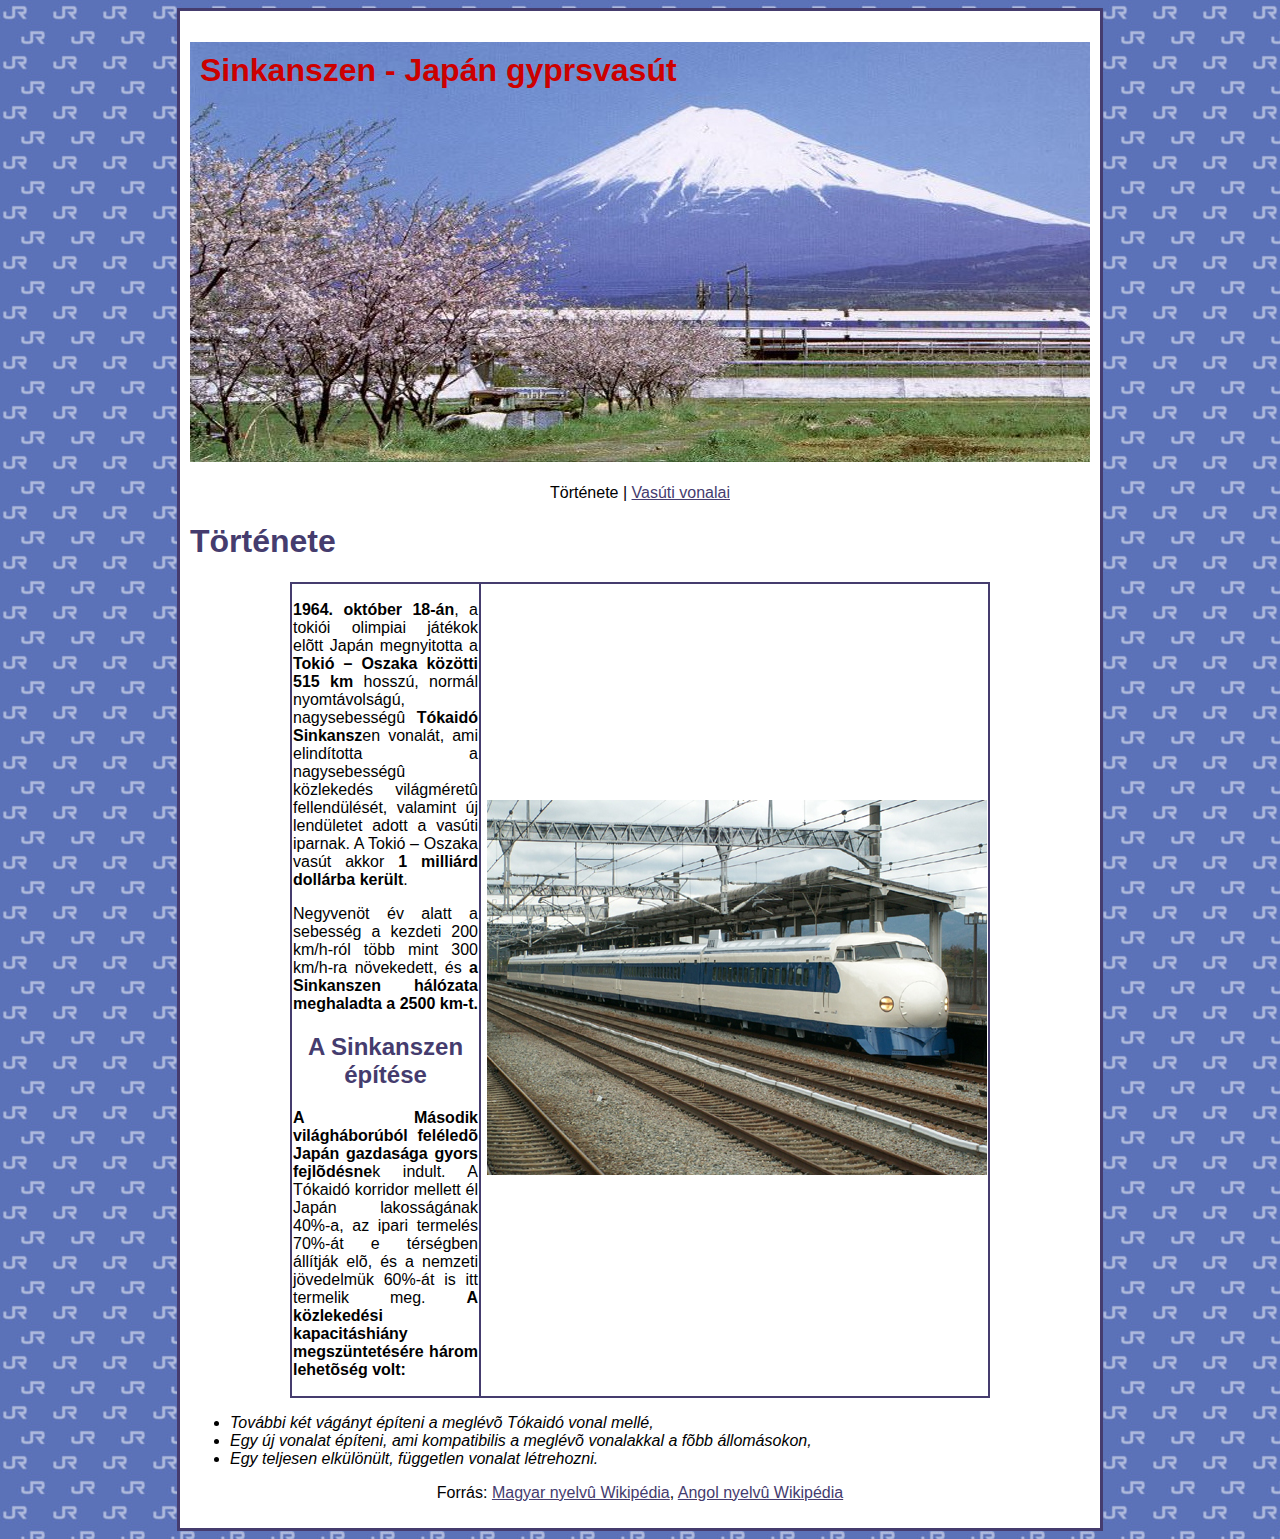
<file: web/2024_Sinkanszen/index.html>
<!DOCTYPE html>
<html lang="en">

<head>
	<meta charset="UTF-8">
	<meta name="viewport" content="width=device-width, initial-scale=1.0">
	<title>Sinkanszen - Kezdőlap</title>
	<link rel="stylesheet" href="stylce.css">
</head>

<body>
	<div id="tartalom">
		<header>
			<h1 id="fejlec_text">Sinkanszen - Japán gyprsvasút</h1>
		</header>
		<nav>
			<p id="nav_p">Története | <a href="vonal.html">Vasúti vonalai</a></p>
		</nav>
		<td><h1>Története</h1>
		<table>
			<tr>
				<td>

				<p><b>1964. október 18-án</b>, a tokiói olimpiai játékok elõtt Japán megnyitotta a <b>Tokió – Oszaka közötti 515 km</b> hosszú, normál nyomtávolságú, nagysebességû <b>Tókaidó Sinkansz</b>en vonalát, ami elindította a nagysebességû közlekedés világméretû fellendülését, valamint új lendületet adott a vasúti iparnak. A Tokió – Oszaka vasút akkor <b>1 milliárd dollárba került</b>.</p>

				<p>Negyvenöt év alatt a sebesség a kezdeti 200 km/h-ról több mint 300 km/h-ra növekedett, és <b>a Sinkanszen hálózata meghaladta a 2500 km-t.</b></p>

				<h2>A Sinkanszen építése</h2>

				<p><b>A Második világháborúból feléledõ Japán gazdasága gyors fejlõdésne</b>k indult. A Tókaidó korridor mellett él Japán lakosságának 40%-a, az ipari termelés 70%-át e térségben állítják elõ, és a nemzeti jövedelmük 60%-át is itt termelik meg. <b>A közlekedési kapacitáshiány megszüntetésére három lehetõség volt:</b></p>
		</td>
		<td>
			<img id="kep" src="sinkanszen0.jpg" alt="sinkanszen0">
		</td>
			</tr>
		</table>

		<ul>
			<li><i>További két vágányt építeni a meglévõ Tókaidó vonal mellé,</i></li>
			<li><i>Egy új vonalat építeni, ami kompatibilis a meglévõ vonalakkal a fõbb állomásokon,</i></li>
			<li><i>Egy teljesen elkülönült, független vonalat létrehozni.</i></li>
		</ul>

		<footer>
			<p id="forras">Forrás: <a target="_blank" href="https://hu.wikipedia.org/wiki/Sinkanszen">Magyar nyelvû
					Wikipédia</a>, <a target="_blank" href="https://en.wikipedia.org/wiki/Shinkansen">Angol nyelvû Wikipédia</a>
			</p>
		</footer>
	</div>
</body>

</html>
</file>
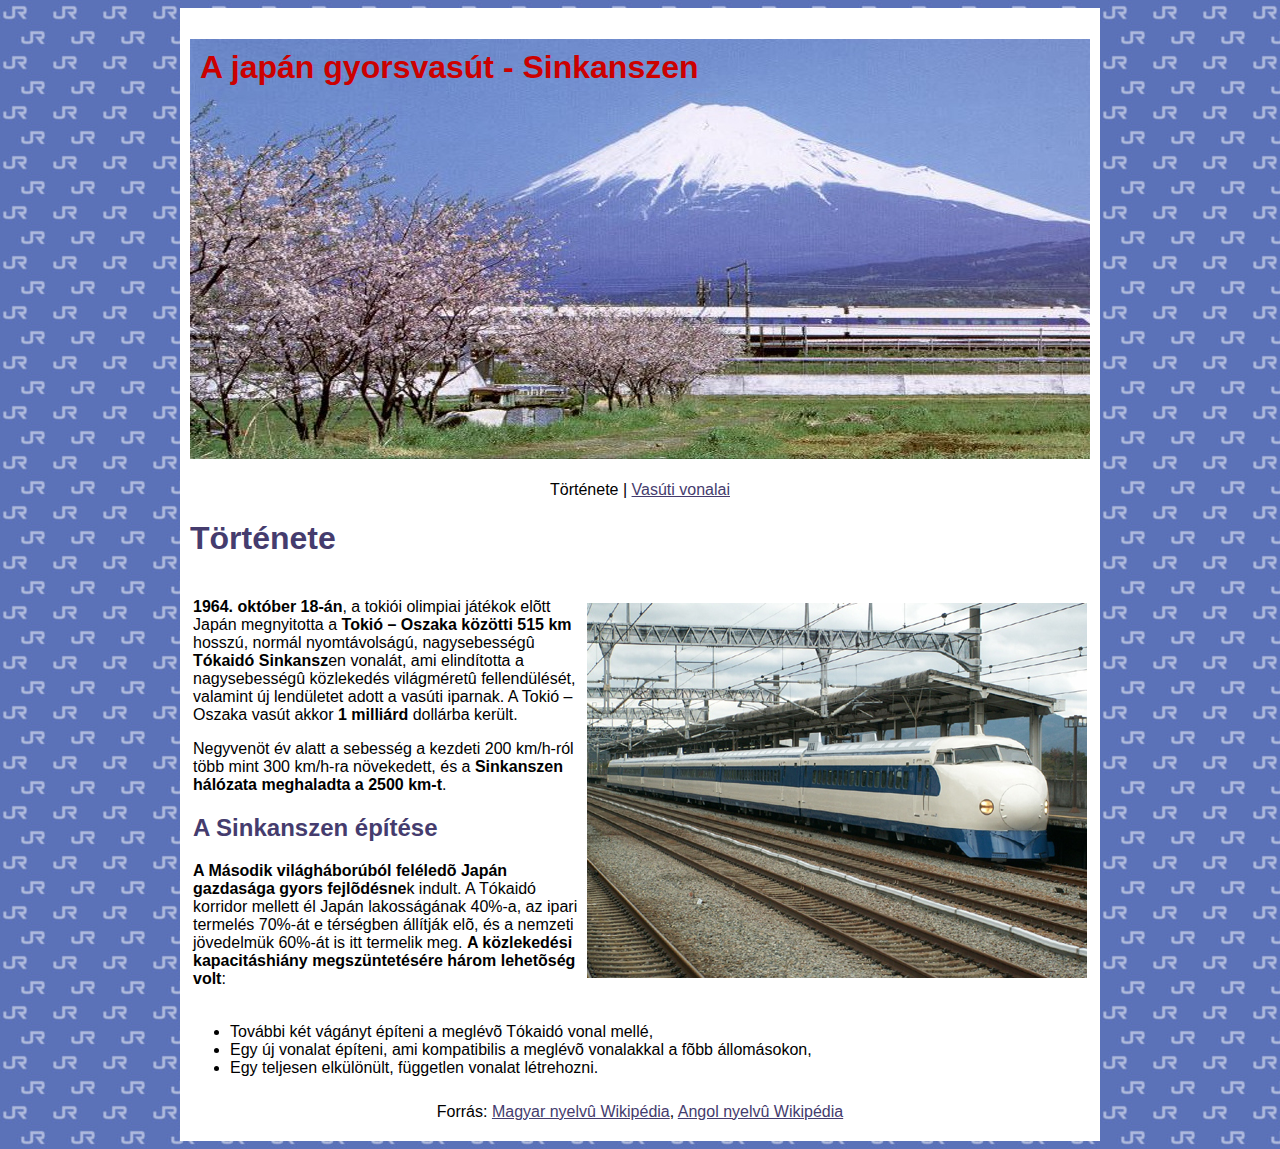
<file: web/Megoldások/2024_Sinkanszen/index.html>
<!DOCTYPE html>
<html lang="en">
<head>
	<meta charset="UTF-8">
	<meta name="viewport" content="width=device-width, initial-scale=1.0">
	<title>Document</title>
	<link rel="stylesheet" href="style.css">
</head>
<body>
	<div id="keret">
		<header>
			<h1 id="cim">A japán gyorsvasút - Sinkanszen </h1>
		</header>
		<nav>
			<p>Története | <a href="vonal.html">Vasúti vonalai</a></p>
		</nav>
		<div>
			<h1>Története</h1>
			<table>
				<tr>
					<td>
						<p><strong>1964. október 18-án</strong>, a tokiói olimpiai játékok elõtt Japán megnyitotta a <strong>Tokió – Oszaka közötti 515 km</strong> hosszú, normál nyomtávolságú, nagysebességû <strong>Tókaidó Sinkansz</strong>en vonalát, ami elindította a nagysebességû közlekedés világméretû fellendülését, valamint új lendületet adott a vasúti iparnak. A Tokió – Oszaka vasút akkor <strong>1 milliárd</strong> dollárba került.</p>
						<p>Negyvenöt év alatt a sebesség a kezdeti 200 km/h-ról több mint 300 km/h-ra növekedett, és a <strong>Sinkanszen hálózata meghaladta a 2500 km-t</strong>.</p>

						<h2>A Sinkanszen építése</h2>

						<p><strong>A Második világháborúból feléledõ Japán gazdasága gyors fejlõdésne</strong>k indult. A Tókaidó korridor mellett él Japán lakosságának 40%-a, az ipari termelés 70%-át e térségben állítják elõ, és a nemzeti jövedelmük 60%-át is itt termelik meg. <strong>A közlekedési kapacitáshiány megszüntetésére három lehetõség volt</strong>:</p>
					</td>
					<td>
						<img src="sinkanszen0.jpg" alt="sinkanszen0">
					</td>
				</tr>
			</table>

			<ul>
			<li>További két vágányt építeni a meglévõ Tókaidó vonal mellé,</li>
			<li>Egy új vonalat építeni, ami kompatibilis a meglévõ vonalakkal a fõbb állomásokon,</li>
			<li>Egy teljesen elkülönült, független vonalat létrehozni.</li>
			</ul>
		</div>
		<footer>
			Forrás: <a target="_blank" href="https://hu.wikipedia.org/wiki/Sinkanszen">Magyar nyelvû Wikipédia</a>, <a target="_blank" href="https://en.wikipedia.org/wiki/Shinkansen ">Angol nyelvû Wikipédia</a>
		</footer>
	</div>
</body>
</html>
</file>
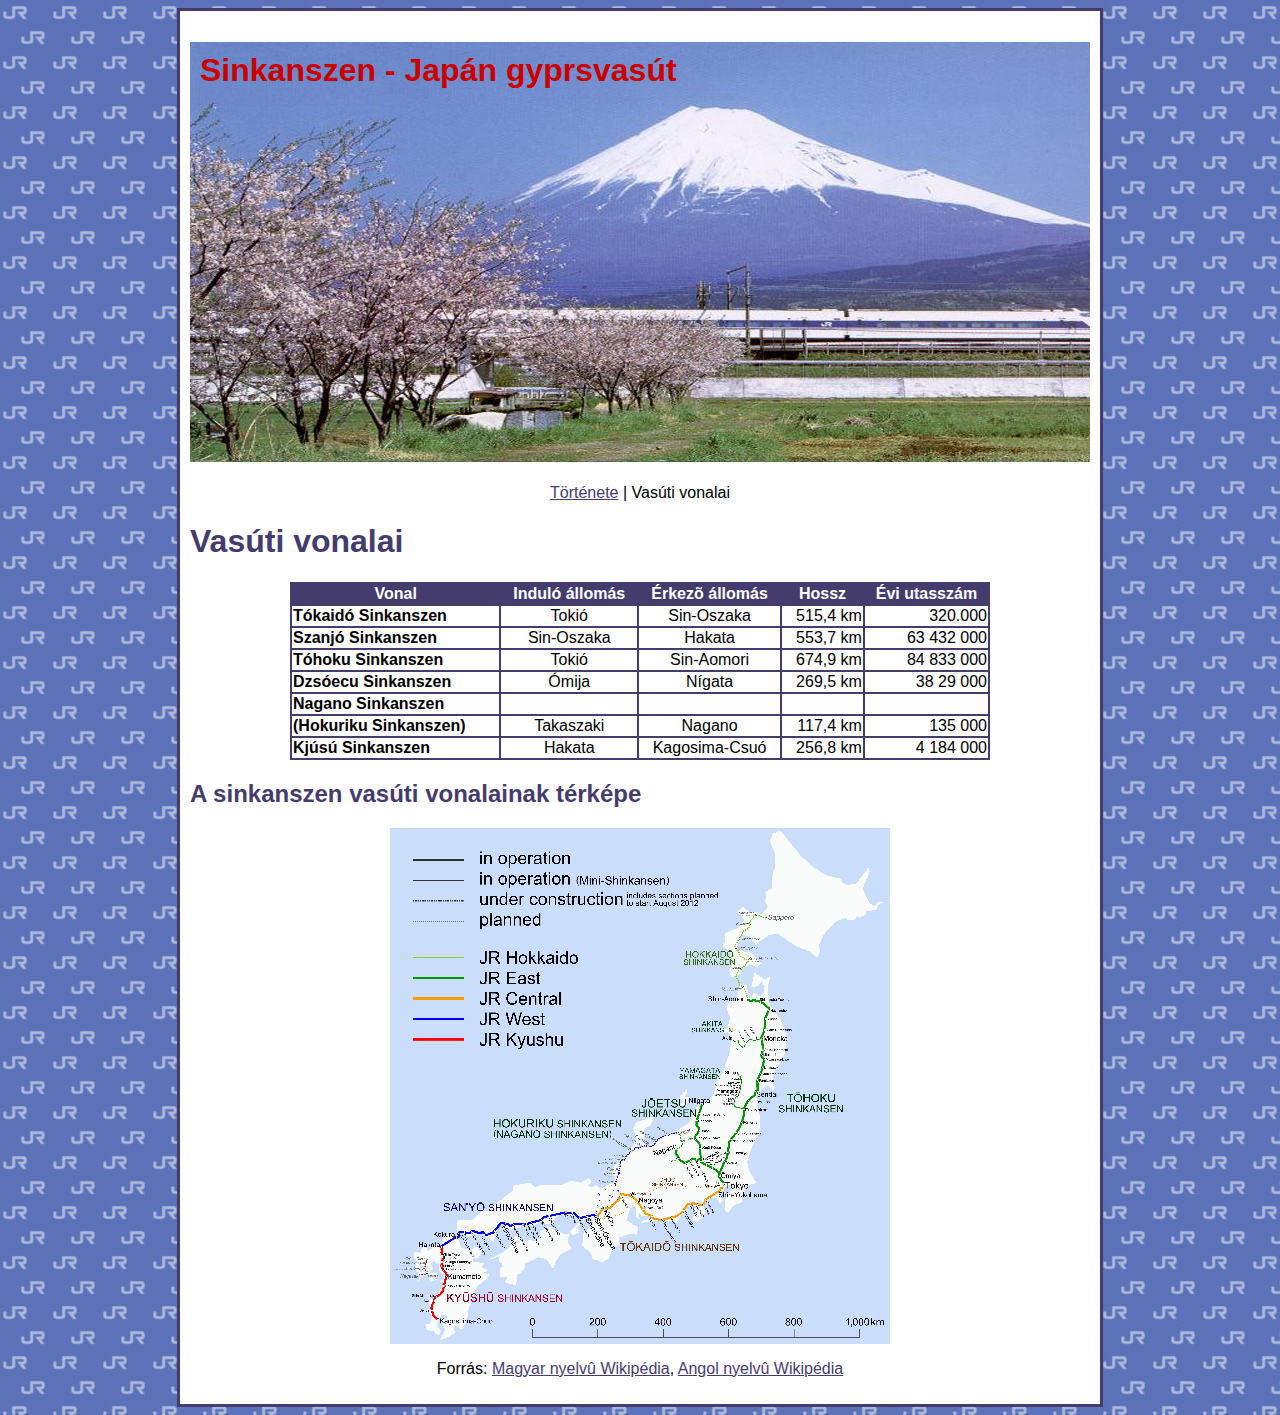
<file: web/2024_Sinkanszen/vonal.html>
<!DOCTYPE html>
<html lang="en">

<head>
	<meta charset="UTF-8">
	<meta name="viewport" content="width=device-width, initial-scale=1.0">
	<title>Sinkanszen - Kezdőlap</title>
	<link rel="stylesheet" href="stylce.css">
</head>

<body>
	<div id="tartalom">
		<header>
			<h1 id="fejlec_text">Sinkanszen - Japán gyprsvasút</h1>
		</header>
		<nav>
			<p id="nav_p"><a href="index.html">Története</a> | Vasúti vonalai</p>
		</nav>
		<h1>Vasúti vonalai</h1>

		<table>
			<thead>
				<tr>
					<th>Vonal</th>
					<th>Induló állomás</th>
					<th>Érkezõ állomás</th>
					<th>Hossz</th>
					<th>Évi utasszám</th>
				</tr>
			</thead>
			<tbody>
				<tr>
					<th>Tókaidó Sinkanszen</th>
					<td>Tokió</td>
					<td>Sin-Oszaka</td>
					<td class="jobb">515,4 km</td>
					<td class="jobb">320.000</td>
				</tr>
				<tr>
					<th>Szanjó Sinkanszen</th>
					<td>Sin-Oszaka</td>
					<td>Hakata</td>
					<td class="jobb">553,7 km</td>
					<td class="jobb">63 432 000</td>
				</tr>
				<tr>
					<th>Tóhoku Sinkanszen</th>
					<td>Tokió</td>
					<td>Sin-Aomori</td>
					<td class="jobb">674,9 km</td>
					<td class="jobb">84 833 000</td>
				</tr>
				<tr>
					<th>Dzsóecu Sinkanszen</th>
					<td>Ómija</td>
					<td>Nígata</td>
					<td class="jobb">269,5 km</td>
					<td class="jobb">38 29 000</td>
				</tr>
				<tr>
					<th>Nagano Sinkanszen</th>
					<td></td>
					<td></td>
					<td class="jobb"></td>
					<td class="jobb"></td>
				</tr>
			</tbody>
			<tr>
				<th>(Hokuriku Sinkanszen)</th>
				<td>Takaszaki</td>
				<td>Nagano</td>
				<td class="jobb">117,4 km</td>
				<td class="jobb">135 000</td>
			</tr>
			<tr>
				<th>Kjúsú Sinkanszen</th>
				<td>Hakata</td>
				<td>Kagosima-Csuó</td>
				<td class="jobb">256,8 km</td>
				<td class="jobb">4 184 000</td>
			</tr>
		</table>

		<h2>A sinkanszen vasúti vonalainak térképe</h2>

		<a target="_blank" href="terkep_nagy.png"><img id="ter_kep" src="terkep_kicsi.png" alt="terkep_kicsi"></a>

		<footer>
			<p id="forras">Forrás: <a target="_blank" href="https://hu.wikipedia.org/wiki/Sinkanszen">Magyar nyelvû
					Wikipédia</a>, <a target="_blank" href="https://en.wikipedia.org/wiki/Shinkansen">Angol nyelvû Wikipédia</a>
			</p>
		</footer>
	</div>
</body>

</html>
</file>
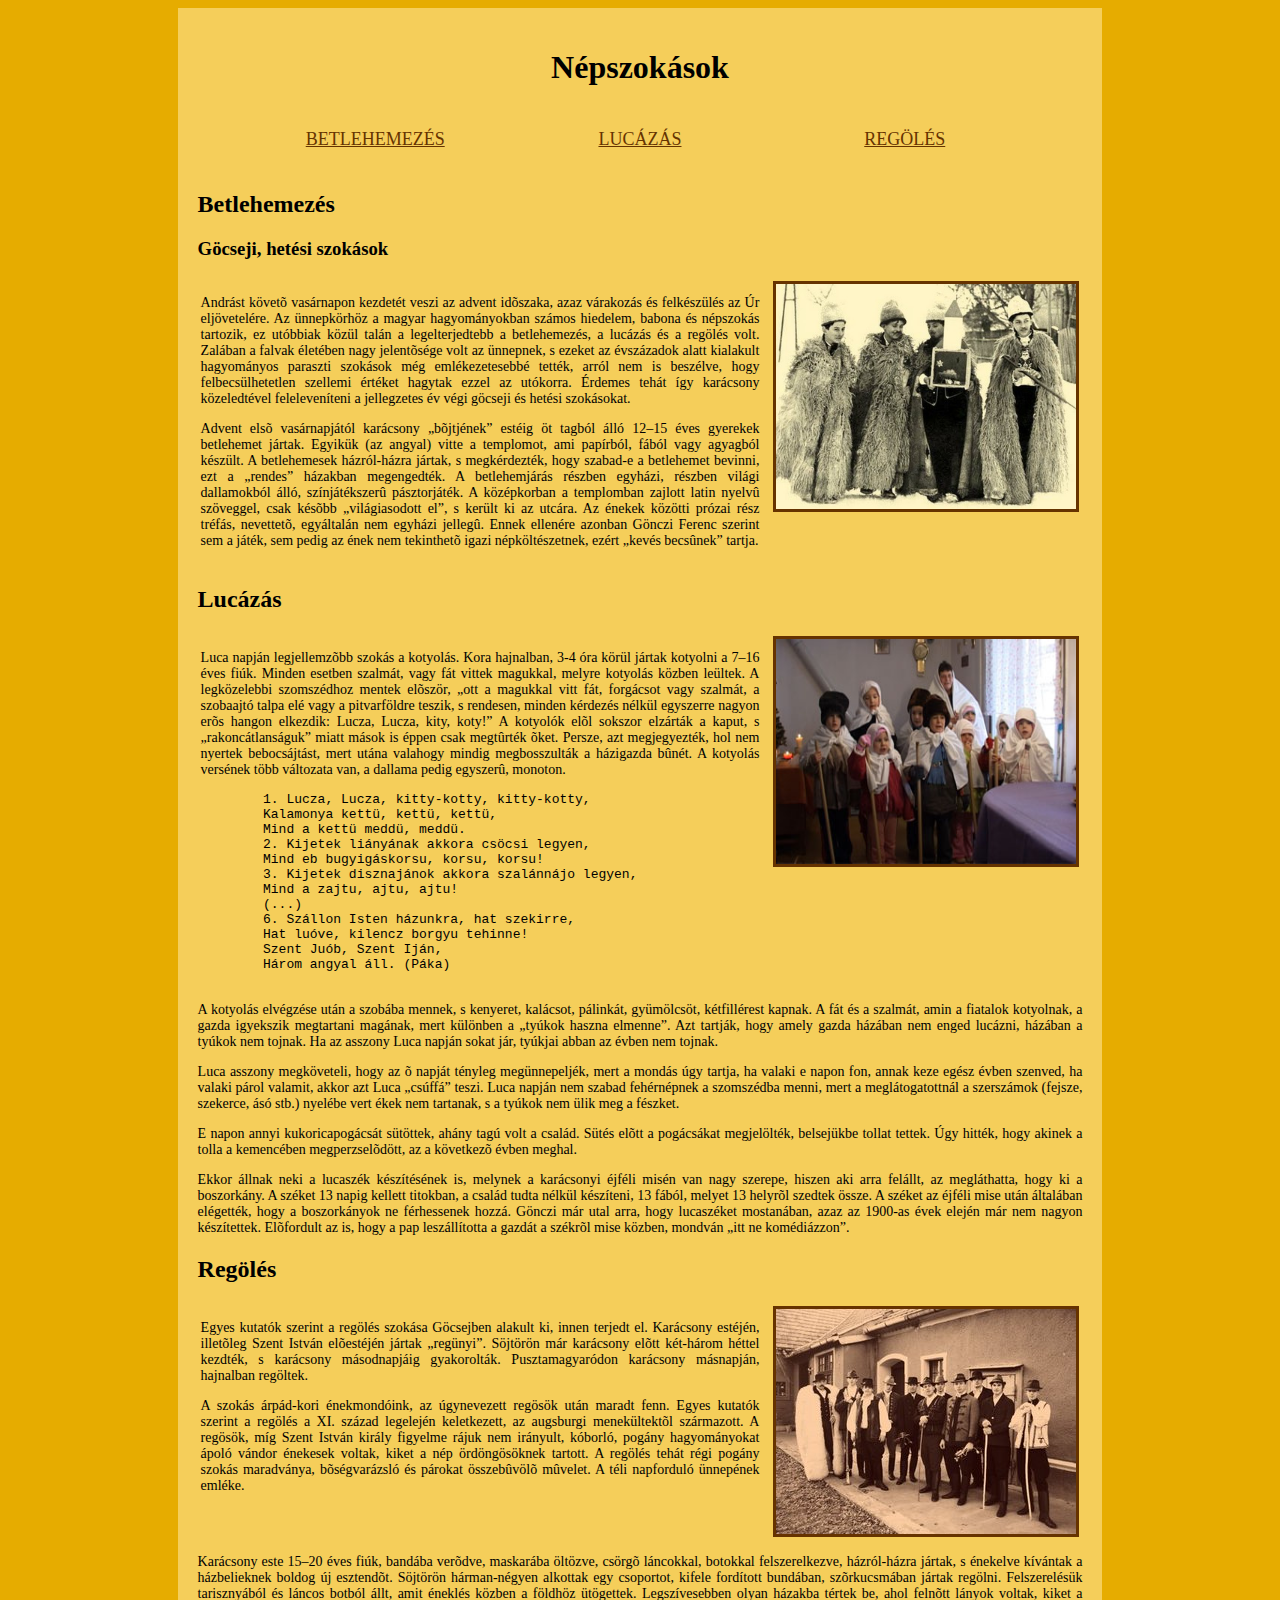
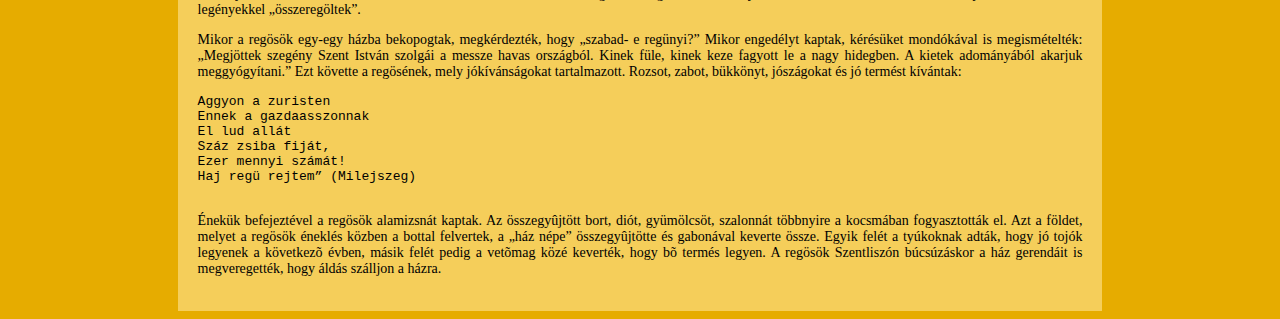
<file: web/Megoldások/2022_osi_magyar_nephagyomanyok/szokasok.html>
<!DOCTYPE html>
<html lang="hu">
<head>
	<meta charset="UTF-8">
	<meta name="viewport" content="width=device-width, initial-scale=1.0">
	<title>Népszokások</title>
	<link rel="stylesheet" href="hagyomanyok.css">
</head>
<body>
	<div id="tartalom">
		<h1>Népszokások</h1>
		<br>
		<table id="tablazat">
			<tr>
				<td>
					<a href="#BETLEHEMEZÉS">BETLEHEMEZÉS</a>
				</td>
				<td>
					<a href="#Lucázás">LUCÁZÁS</a>
				</td>
				<td>
					<a href="#Regölés">REGÖLÉS</a>
				</td>
			</tr>
		</table>
		<br>
		<h2 id="BETLEHEMEZÉS">Betlehemezés</h2>
		<h3>Göcseji, hetési szokások</h3>
		<table>
			<tr>
				<td>
					<p>Andrást követõ vasárnapon kezdetét veszi az advent idõszaka, azaz várakozás és felkészülés az Úr eljövetelére. Az ünnepkörhöz a magyar hagyományokban számos hiedelem, babona és népszokás tartozik, ez utóbbiak közül talán a legelterjedtebb a betlehemezés, a lucázás és a regölés volt. Zalában a falvak életében nagy jelentõsége volt az ünnepnek, s ezeket az évszázadok alatt kialakult hagyományos paraszti szokások még emlékezetesebbé tették, arról nem is beszélve, hogy felbecsülhetetlen szellemi értéket hagytak ezzel az utókorra. Érdemes tehát így karácsony közeledtével feleleveníteni a jellegzetes év végi göcseji és hetési szokásokat.</p>

					<p>Advent elsõ vasárnapjától karácsony „bõjtjének” estéig öt tagból álló 12–15 éves gyerekek betlehemet jártak. Egyikük (az angyal) vitte a templomot, ami papírból, fából vagy agyagból készült. A betlehemesek házról-házra jártak, s megkérdezték, hogy szabad-e a betlehemet bevinni, ezt a „rendes” házakban megengedték. A betlehemjárás részben egyházi, részben világi dallamokból álló, színjátékszerû pásztorjáték. A középkorban a templomban zajlott latin nyelvû szöveggel, csak késõbb „világiasodott el”, s került ki az utcára. Az énekek közötti prózai rész tréfás, nevettetõ, egyáltalán nem egyházi jellegû. Ennek ellenére azonban Gönczi Ferenc szerint sem a játék, sem pedig az ének nem tekinthetõ igazi népköltészetnek, ezért „kevés becsûnek” tartja.</p>
				</td>
				<td>
					<a target="_blank" href="betlehemezes.jpg"><img src="betlehemezes.jpg" alt="betlehemezes"></a>
				</td>
			</tr>
		</table>

	<h2 id="Lucázás">Lucázás</h2>
	<table>
		<tr>
			<td><p>Luca napján legjellemzõbb szokás a kotyolás. Kora hajnalban, 3-4 óra körül jártak kotyolni a 7–16 éves fiúk. Minden esetben szalmát, vagy fát vittek magukkal, melyre kotyolás közben leültek. A legközelebbi szomszédhoz mentek elõször, „ott a magukkal vitt fát, forgácsot vagy szalmát, a szobaajtó talpa elé vagy a pitvarföldre teszik, s rendesen, minden kérdezés nélkül egyszerre nagyon erõs hangon elkezdik: Lucza, Lucza, kity, koty!” A kotyolók elõl sokszor elzárták a kaput, s „rakoncátlanságuk” miatt mások is éppen csak megtûrték õket. Persze, azt megjegyezték, hol nem nyertek bebocsájtást, mert utána valahogy mindig megbosszulták a házigazda bûnét.
				A kotyolás versének több változata van, a dallama pedig egyszerû, monoton. </p>
<pre>
	1. Lucza, Lucza, kitty-kotty, kitty-kotty,
	Kalamonya kettü, kettü, kettü,
	Mind a kettü meddü, meddü.
	2. Kijetek liányának akkora csöcsi legyen,
	Mind eb bugyigáskorsu, korsu, korsu!
	3. Kijetek disznajánok akkora szalánnájo legyen,
	Mind a zajtu, ajtu, ajtu!
	(...)
	6. Szállon Isten házunkra, hat szekirre,
	Hat luóve, kilencz borgyu tehinne!
	Szent Juób, Szent Iján,
	Három angyal áll. (Páka)
</pre></td>
		<td>
			<a href="lucazas.jpg"><img src="lucazas.jpg" alt="lucazas"></a>
		</td>
		</tr>
	</table>

	<p>A kotyolás elvégzése után a szobába mennek, s kenyeret, kalácsot, pálinkát, gyümölcsöt, kétfillérest kapnak. A fát és a szalmát, amin a fiatalok kotyolnak, a gazda igyekszik megtartani magának, mert különben a „tyúkok haszna elmenne”. Azt tartják, hogy amely gazda házában nem enged lucázni, házában a tyúkok nem tojnak. Ha az asszony Luca napján sokat jár, tyúkjai abban az évben nem tojnak.</p>
	<p>Luca asszony megköveteli, hogy az õ napját tényleg megünnepeljék, mert a mondás úgy tartja, ha valaki e napon fon, annak keze egész évben szenved, ha valaki párol valamit, akkor azt Luca „csúffá” teszi.
		Luca napján nem szabad fehérnépnek a szomszédba menni, mert a meglátogatottnál a szerszámok (fejsze, szekerce, ásó stb.) nyelébe vert ékek nem tartanak, s a tyúkok nem ülik meg a fészket.</p>
	<p>E napon annyi kukoricapogácsát sütöttek, ahány tagú volt a család. Sütés elõtt a pogácsákat megjelölték, belsejükbe tollat tettek. Úgy hitték, hogy akinek a tolla a kemencében megperzselõdött, az a következõ évben meghal.</p>
	<p>Ekkor állnak neki a lucaszék készítésének is, melynek a karácsonyi éjféli misén van nagy szerepe, hiszen aki arra felállt, az megláthatta, hogy ki a boszorkány. A széket 13 napig kellett titokban, a család tudta nélkül készíteni, 13 fából, melyet 13 helyrõl szedtek össze. A széket az éjféli mise után általában elégették, hogy a boszorkányok ne férhessenek hozzá. Gönczi már utal arra, hogy lucaszéket mostanában, azaz az 1900-as évek elején már nem nagyon készítettek. Elõfordult az is, hogy a pap leszállította a gazdát a székrõl mise közben, mondván „itt ne komédiázzon”.</p>

	<h2 id="Regölés">Regölés</h2>
	<table>
		<tr>
			<td><p>Egyes kutatók szerint a regölés szokása Göcsejben alakult ki, innen terjedt el. Karácsony estéjén, illetõleg Szent István elõestéjén jártak „regünyi”. Söjtörön már karácsony elõtt két-három héttel kezdték, s karácsony másodnapjáig gyakorolták. Pusztamagyaródon karácsony másnapján, hajnalban regöltek.</p>
				<p>A szokás árpád-kori énekmondóink, az úgynevezett regösök után maradt fenn. Egyes kutatók szerint a regölés a XI. század legelején keletkezett, az augsburgi menekültektõl származott. A regösök, míg Szent István király figyelme rájuk nem irányult, kóborló, pogány hagyományokat ápoló vándor énekesek voltak, kiket a nép ördöngösöknek tartott. A regölés tehát régi pogány szokás maradványa, bõségvarázsló és párokat összebûvölõ mûvelet. A téli napforduló ünnepének emléke.</p></td>
		<td>
			<a href="regoles.jpg"><img src="regoles.jpg" alt="regoles"></a>
		</td>
		</tr>
	</table>
	<p>Karácsony este 15–20 éves fiúk, bandába verõdve, maskarába öltözve, csörgõ láncokkal, botokkal felszerelkezve, házról-házra jártak, s énekelve kívántak a házbelieknek boldog új esztendõt.
	Söjtörön hárman-négyen alkottak egy csoportot, kifele fordított bundában, szõrkucsmában jártak regölni. Felszerelésük tarisznyából és láncos botból állt, amit éneklés közben a földhöz ütögettek. Legszívesebben olyan házakba tértek be, ahol felnõtt lányok voltak, kiket a legényekkel „összeregöltek”.</p>
	<p>Mikor a regösök egy-egy házba bekopogtak, megkérdezték, hogy „szabad- e regünyi?” Mikor engedélyt kaptak, kérésüket mondókával is megismételték:
		„Megjöttek szegény Szent István szolgái a messze havas országból. Kinek füle, kinek keze fagyott le a nagy hidegben. A kietek adományából akarjuk meggyógyítani.”
		Ezt követte a regösének, mely jókívánságokat tartalmazott. Rozsot, zabot, bükkönyt, jószágokat és jó termést kívántak:</p>
		<pre>
Aggyon a zuristen
Ennek a gazdaasszonnak
El lud allát
Száz zsiba fiját,
Ezer mennyi számát!
Haj regü rejtem” (Milejszeg)
		</pre>

	<p>Énekük befejeztével a regösök alamizsnát kaptak. Az összegyûjtött bort, diót, gyümölcsöt, szalonnát többnyire a kocsmában fogyasztották el. Azt a földet, melyet a regösök éneklés közben a bottal felvertek, a „ház népe” összegyûjtötte és gabonával keverte össze. Egyik felét a tyúkoknak adták, hogy jó tojók legyenek a következõ évben, másik felét pedig a vetõmag közé keverték, hogy bõ termés legyen.
		A regösök Szentliszón búcsúzáskor a ház gerendáit is megveregették, hogy áldás szálljon a házra.</p>
	</div>
</body>
</html>
</file>
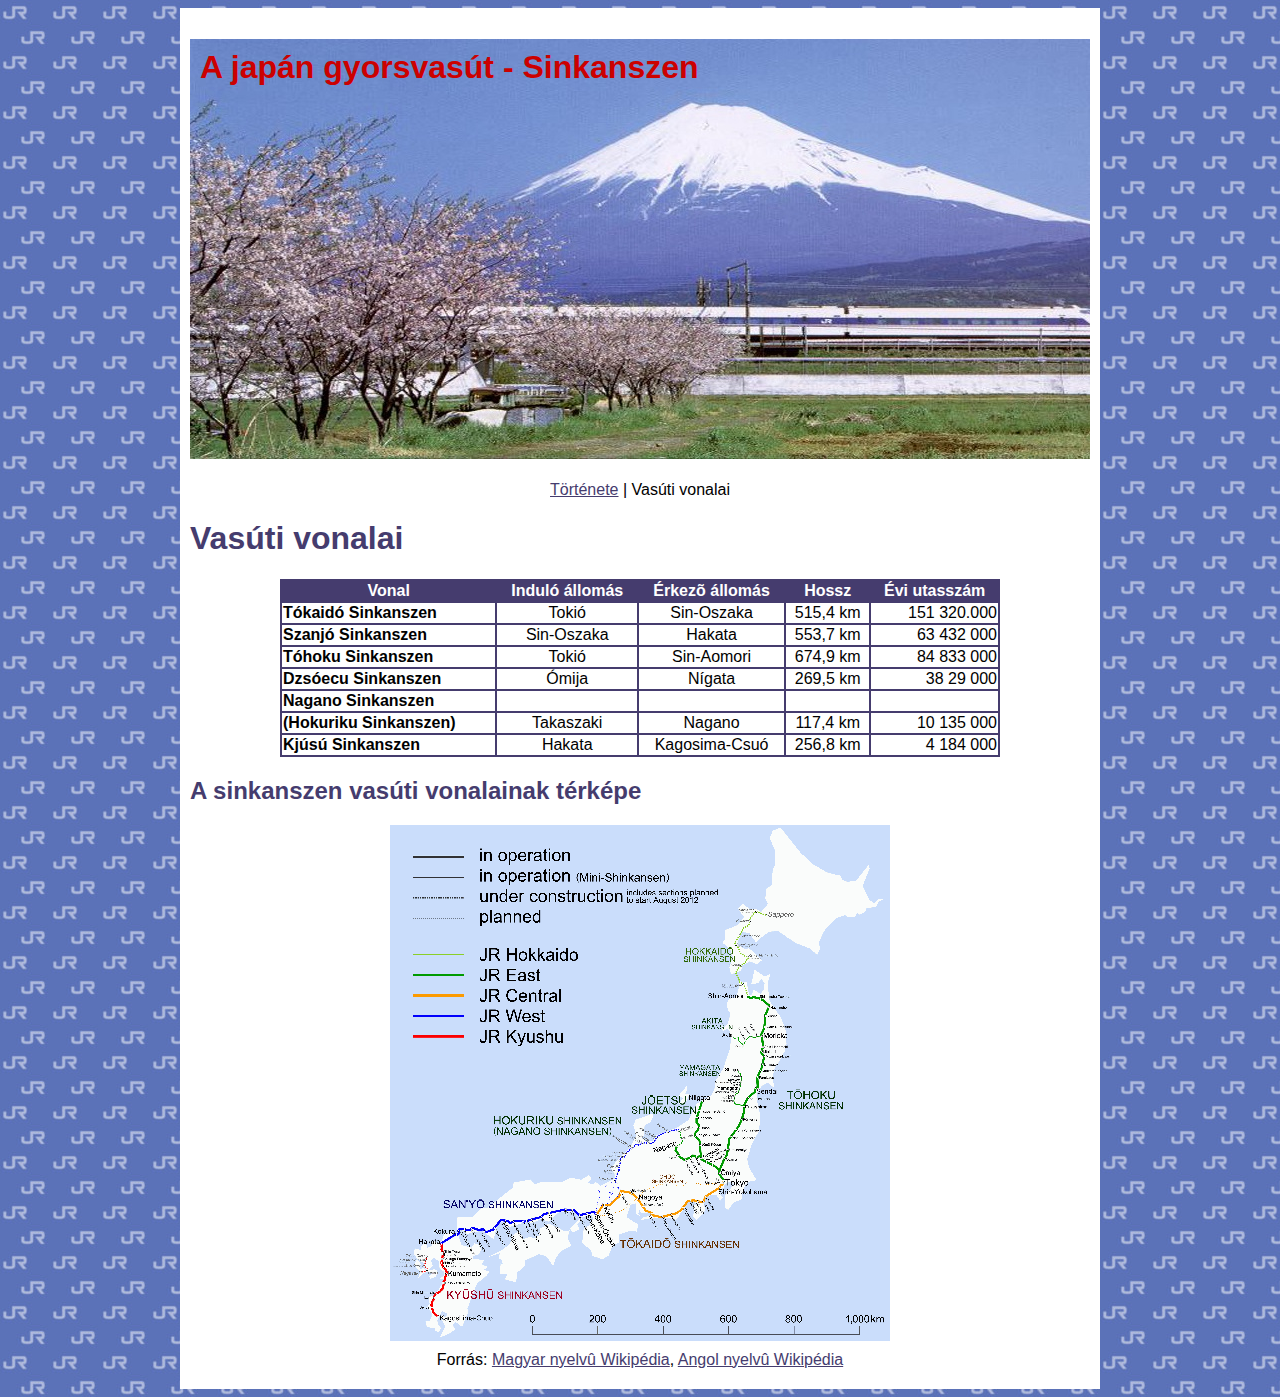
<file: web/Megoldások/2024_Sinkanszen/vonal.html>
<!DOCTYPE html>
<html lang="en">

<head>
	<meta charset="UTF-8">
	<meta name="viewport" content="width=device-width, initial-scale=1.0">
	<title>Document</title>
	<link rel="stylesheet" href="style.css">
</head>

<body>
	<div id="keret">
		<header>
			<h1 id="cim">A japán gyorsvasút - Sinkanszen </h1>
		</header>
		<nav>
			<p><a href="index.html">Története</a> | Vasúti vonalai</p>
			
		</nav>
		<div>
			<h1>Vasúti vonalai</h1>
			<table id="vonalak_tabla">
				<thead>
					<tr>
						<th>Vonal</th>
						<th>Induló állomás</th>
						<th>Érkezõ állomás</th>
						<th>Hossz</th>
						<th>Évi utasszám</th>
					</tr>
				</thead>
				<tr>
					<th class="left">Tókaidó Sinkanszen</th>
					<td>Tokió</td>
					<td>Sin-Oszaka</td>
					<td>515,4 km</td>
					<td class="right">151 320.000
					</td>
				</tr>
				<tr>
					<th class="left">Szanjó Sinkanszen</th>
					<td>Sin-Oszaka</td>
					<td>Hakata</td>
					<td>553,7 km</td>
					<td class="right">63 432 000</td>
				</tr>
				<tr>
					<th class="left">Tóhoku Sinkanszen</th>
					<td>Tokió</td>
					<td>Sin-Aomori</td>
					<td>674,9 km</td>
					<td class="right">84 833 000</td>
				</tr>
				<tr>
					<th class="left">Dzsóecu Sinkanszen</th>
					<td>Ómija</td>
					<td>Nígata</td>
					<td>269,5 km</td>
					<td class="right">38 29 000</td>
				</tr>
				<tr>
					<th class="left">Nagano Sinkanszen</th>
					<td></td>
					<td></td>
					<td></td>
					<td class="right"></td>
				</tr>
				<tr>
					<th class="left">(Hokuriku Sinkanszen)</th>
					<td>Takaszaki</td>
					<td>Nagano</td>
					<td>117,4 km</td>
					<td class="right">10 135 000</td>
				</tr>
				<tr>
					<th class="left">Kjúsú Sinkanszen</th>
					<td>Hakata</td>
					<td>Kagosima-Csuó</td>
					<td>256,8 km</td>
					<td class="right">4 184 000</td>
				</tr>
			</table>
			<h2>A sinkanszen vasúti vonalainak térképe</h2>
			<a target="_blank" href="terkep_nagy.png"><img id="terkep" src="terkep_kicsi.png" alt="terkep"></a>
		</div>
		<footer>
			Forrás: <a target="_blank" href="https://hu.wikipedia.org/wiki/Sinkanszen">Magyar nyelvû Wikipédia</a>, <a  target="_blank" href="https://en.wikipedia.org/wiki/Shinkansen ">Angol nyelvû Wikipédia</a>
		</footer>
	</div>
</body>

</html>
</file>
<file: web/2024_Sinkanszen/stylce.css>
body {
	font-family: Arial, Helvetica, sans-serif;
	background-image: url("hatter.jpg");
}
a{
	color: #453C6E;
}
a:visited {
	color: #CC0000;
}

#fejlec {
	margin-left: auto;
	margin-right: auto;
	display: block;
}

#fejlec_text {
	color: #CC0000;
	background-image: url(fejlec.jpg);
	height: 400px;
	padding: 10px;
}

#tartalom {
	background-color: white;
	width: 900px;
	margin-left: auto;
	margin-right: auto;
	border: 3px #453C6E solid;
	padding: 10px;
}

#nav_p {
	text-align: center;
}

#forras {
	text-align: center;
}
#kep {
	padding-left: 5px;
}
#ter_kep {
	margin-left: auto;
	margin-right: auto;
	display: block;
}

table {
	border: 2px #453C6E solid;
	border-collapse:collapse;
	margin-left: auto;
	margin-right: auto;
	width: 700px;
}

h1, h2, h3, h4, h5, h6 {
	color: #453C6E;
}

p {
	text-align: justify;
}

thead th {
	background-color: #453C6E;
	color: white;
}

tbody {
	text-align: center;
}
tbody td, th {
	border: 2px #453C6E solid;
}
tbody th {
	text-align: left;
}
.jobb {
	text-align: right;
}
</file>
<file: web/Megoldások/2024_Sinkanszen/style.css>
body {
	background-image: url(hatter.jpg);
	font-family: Arial, sans-serif;
}

a:visited {
	color: #cc0000;
}

a {
	color: #453c6e;
}

h1 {
	color: #453C6E;
}

nav {
	text-align: center;
}

#cim {
	color: #cc0000;
	background-image: url(fejlec.jpg);
	height: 400px;
	padding: 10px;
}

#keret {
	width: 900px;
	border: 3px #453C6E;
	margin-left: auto;
	margin-right: auto;
	background-color: white;
	padding: 10px;
}

h2 {
	color: #453C6E;
}
#vonalak_tabla  {
	border-collapse: collapse;
	border: 2px solid #453C6E;
	text-align: center;
	width: 80%;
	margin-left: auto;
	margin-right: auto;
}

#vonalak_tabla td {
	border: 2px solid #453C6E;
}
#vonalak_tabla th {
	border: 2px solid #453C6E;
}

.left {
	text-align: left;
}

.right {
	text-align: right;
}

thead {
	color: white;
	background-color: #453C6E;
}

#terkep {
	margin-left: auto;
	margin-right: auto;
	display: block;
}
footer {
	text-align: center;
	padding: 10px;
}
</file>
<file: web/Megoldások/2022_osi_magyar_nephagyomanyok/hagyomanyok.css>
body {
	background-color: #E6AC00;
	color: black;
}   

a, a:visited {
	color: #663300;
}

h1 {
	text-align: center;
}

p {
	font-size: 14px;
}

img {
	width: 300px;
	margin-left: 10px;
	border: 3px #663300 solid;
	vertical-align: top;
}

td { 
	vertical-align: top;
}


#tartalom {
	width: 70%;
	background-color: #f5ce5a;
	margin-left: auto;
	margin-right: auto;
	text-align: justify;
	padding: 20px;
}

#tablazat {
	background-color: #f5ce5a;
	margin-left: auto;
	margin-right: auto;
	text-align: center;
	width: 90%;
	table-layout: fixed;
	font-size: 18px;
}
</file>
